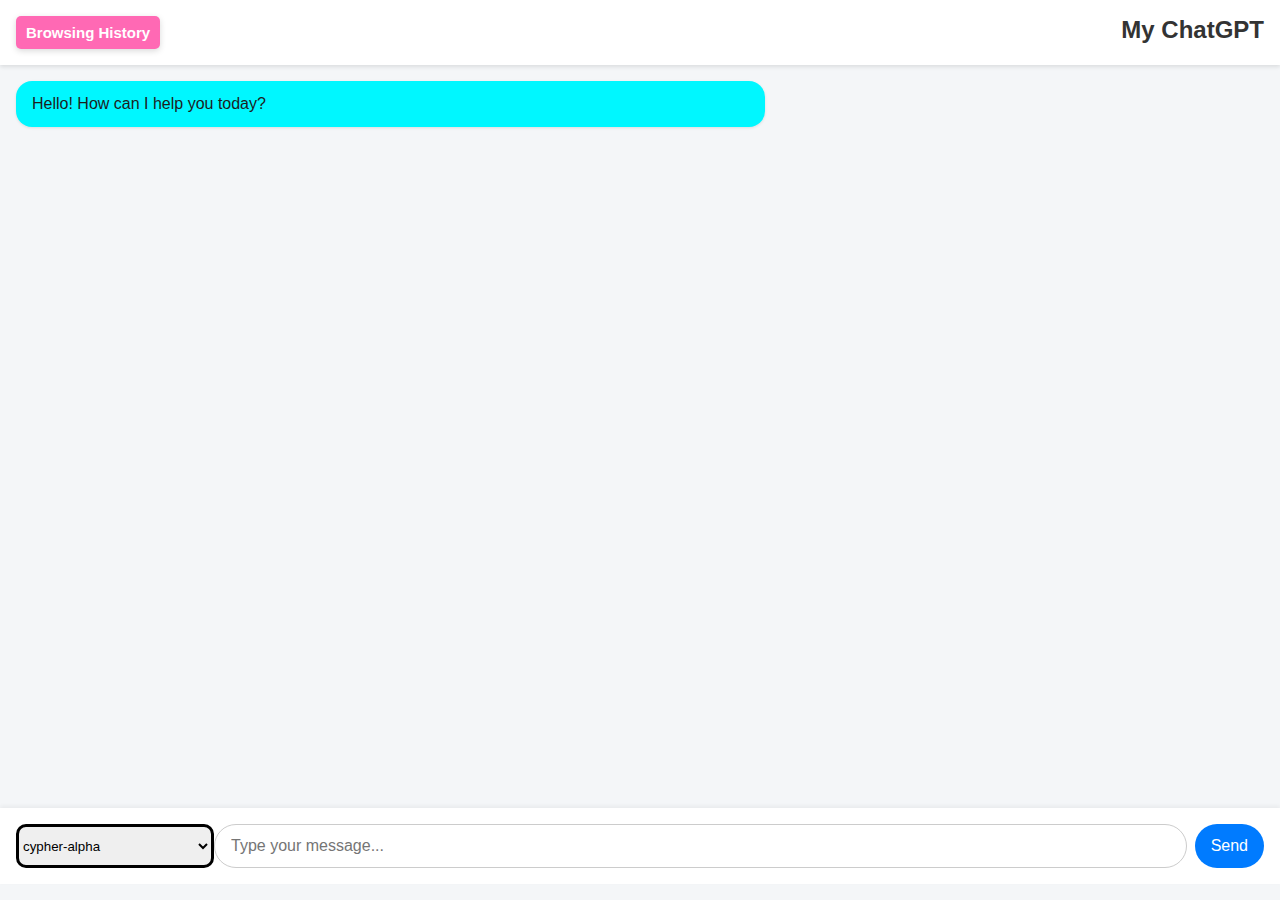
<file: Satyajit Biswal/Chatgpt/index.html>
<!DOCTYPE html>
<html lang="en">
<head>
  <meta charset="UTF-8">
  <meta name="viewport" content="width=device-width, initial-scale=1.0">
  <title>ChatGPT Interface</title>
  <link rel="stylesheet" href="style.css">
</head>
<body>
    <header>
        <button class="historybtn">Browsing History</button>
        <h1>My ChatGPT</h1>
    </header>
  <div class="main">
    <div class="history ">
      <div class="history-nav">
        <button class="reset">Reset</button>
      </div>
      <div >
        <ul class="box">
        
        </ul>
      </div>
    </div>
    <div class="chat-container ">    
      <div class="messages" id="messages">
        <div class="message assistant">Hello! How can I help you today?</div>
      </div>
      
      <div class="input-area">
        <select name="models" id="models">
          <option value="cypher-alpha" selected>cypher-alpha</option>
          <option value="deepseek-r1-0528">deepseek-r1-0528</option>
          <option value="qwen3-32b">qwen3-32b</option>
          <option value="mai-ds-r1">mai-ds-r1</option>
          <option value="deepseek-chat-v3-0324">deepseek-chat-v3-0324</option>
          <option value="mistral-small-3.2-24b-instruct">mistral-small-3.2-24b-instruct</option>
        </select>
        <input type="text" id="userinput" placeholder="Type your message..." autocomplete="off" />
        <button id="sendBtn">Send</button>
      </div>
    </div>
  </div>
  <script src="script.js"></script>
</body>
</html>
</file>
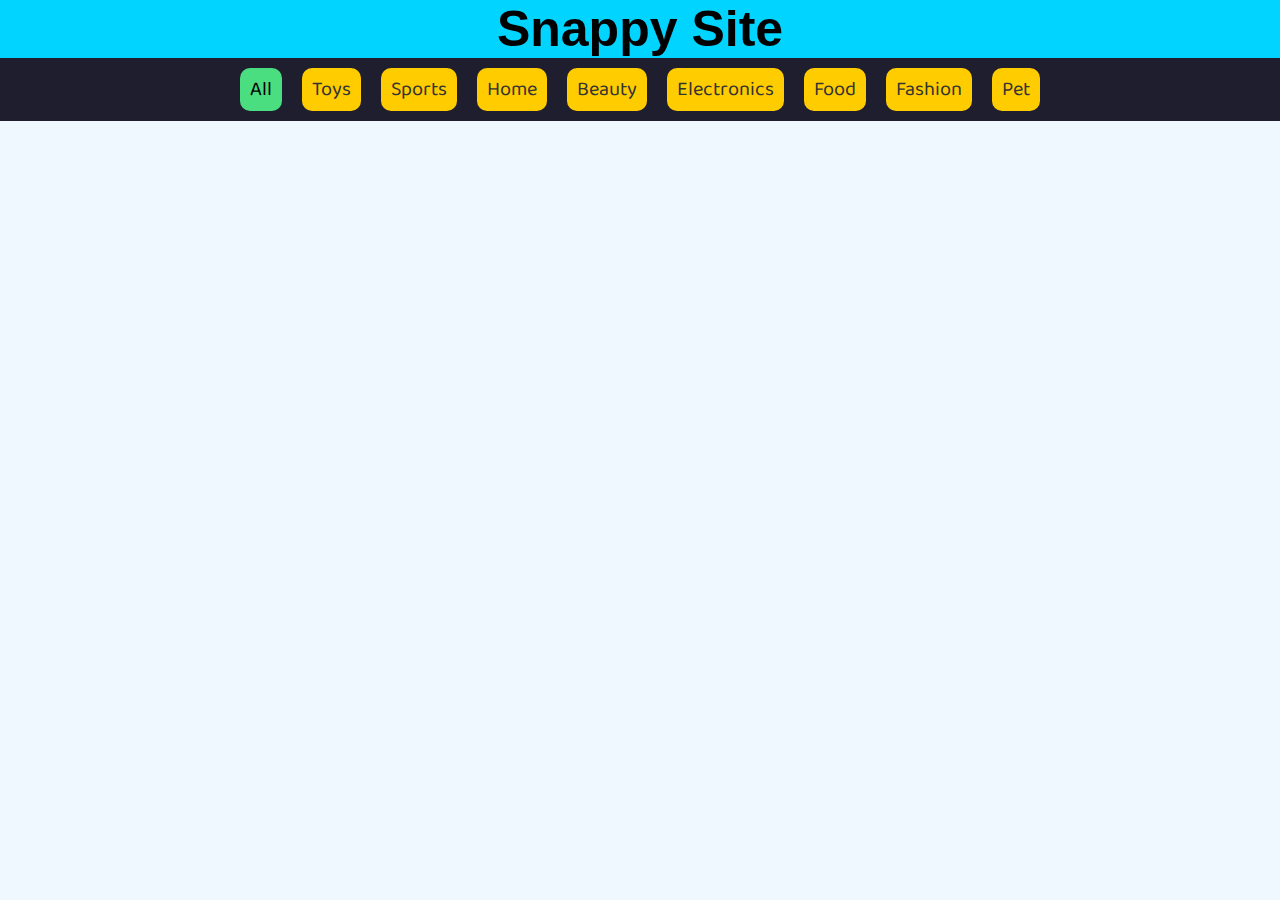
<file: Satyajit Biswal/Snappy Site/index.html>
<!DOCTYPE html>
<html lang="en">
<head>
    <meta charset="UTF-8">
    <meta name="viewport" content="width=device-width, initial-scale=1.0">
    <title>Snappy Site</title>
    <link rel="stylesheet" href="style.css">
</head>
<body>
    <header>
        <h1>Snappy Site</h1>
    </header>
    <main class="categ">
        <input type="radio" value="All" id="all"  name="categories" onchange="onOptionChange(event)" checked>
        <label for="all">All</label>

        <input type="radio" value="toys" id="toys"  name="categories" onchange="onOptionChange(event)">
        <label for="toys">Toys</label>
        
        <input type="radio" value="sports" id="sports" name="categories" onchange="onOptionChange(event)">
        <label for="sports">Sports</label>

        <input type="radio" value="home" id="home" name="categories" onchange="onOptionChange(event)">
        <label for="home">Home</label>

        <input type="radio" value="beauty" id="beauty" name="categories" onchange="onOptionChange(event)">
        <label for="beauty">Beauty</label>

        <input type="radio" value="electronics" id="electronics" name="categories" onchange="onOptionChange(event)">
        <label for="electronics">Electronics</label>

        <input type="radio" value="food" id="food" name="categories" onchange="onOptionChange(event)">
        <label for="food">Food</label>

        <input type="radio" value="fashion" id="fashion" name="categories" onchange="onOptionChange(event)">
        <label for="fashion">Fashion</label>

        <input type="radio" value="pet" id="pet" name="categories" onchange="onOptionChange(event)">
        <label for="pet">Pet</label>
    </main>
    <div class="container">

    </div>
    <script src="script.js"></script>
</body>
</html>
</file>
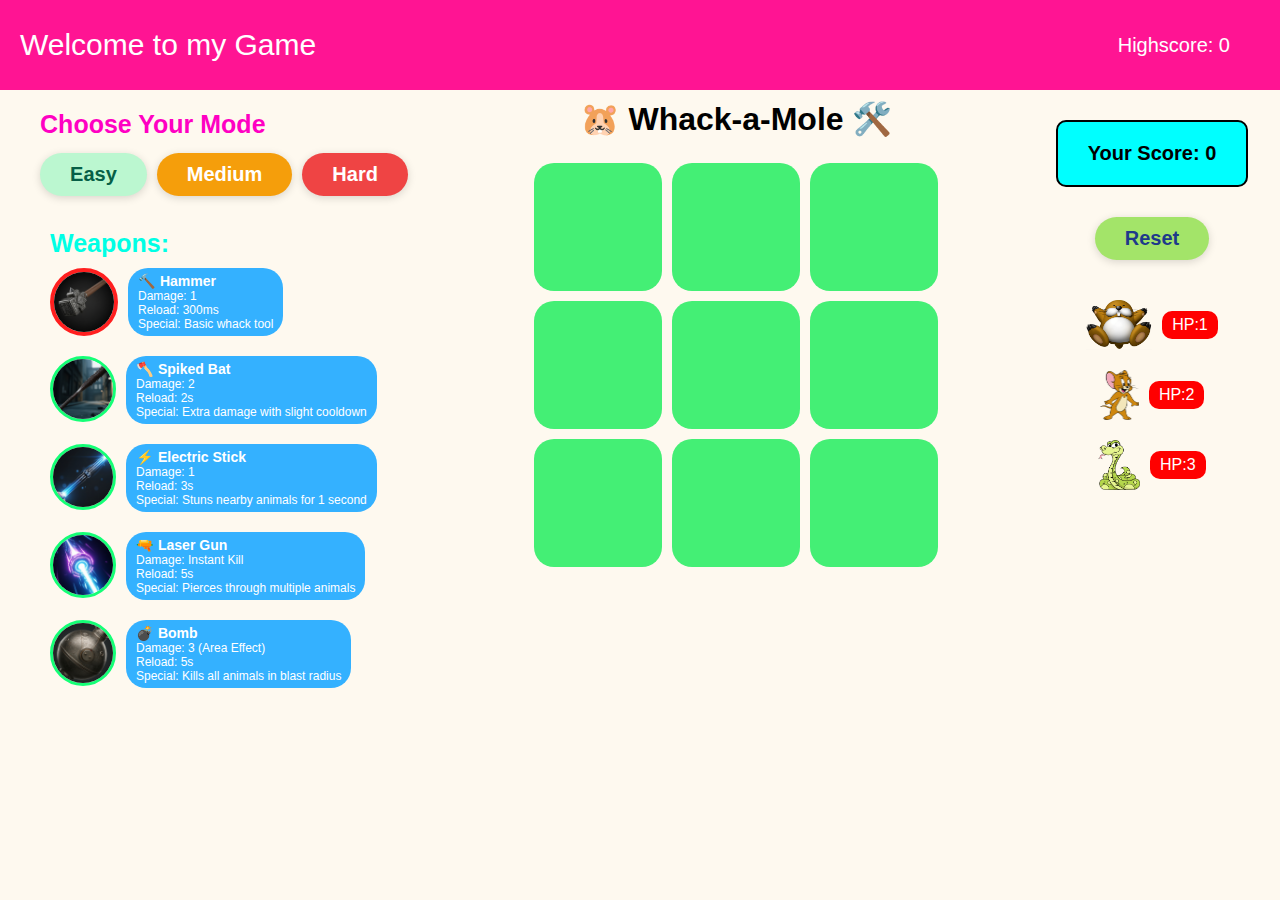
<file: Satyajit Biswal/Whack - a - mole Optimised/index.html>
<!DOCTYPE html>
<html lang="en">

<head>
    <meta charset="UTF-8">
    <meta name="viewport" content="width=device-width, initial-scale=1.0">
    <title>Whack-a-mole</title>
    <link rel="stylesheet" href="style.css">
</head>

<body>
    <nav class="nav-bar">
        <div>Welcome to my Game</div>
        <div class="highscore">Highscore:</div>
    </nav>
    <div class="contain">
        <div class="level-instruction">
            <div class="level">
                <div class="mode">Choose Your Mode</div>
                <ul class="level-mode">
                    <li>
                        <input type="radio" id="easy" name="levels" value="easy" onchange="onModeChange(event)" checked>
                        <label for="easy" class="level-btn easy">Easy</label>
                        <!-- <img src="mole.png" alt="mole" height="80px"> -->
                    </li>
                    <li>
                        <input type="radio" id="medium" name="levels" value="medium" onchange="onModeChange(event)">
                        <label for="medium" class="level-btn medium">Medium</label>
                        <!-- <img src="Jerry.png" alt="jerry" height="80px"> -->
                    </li>
                    <li>
                        <input type="radio" id="hard" name="levels" value="hard" onchange="onModeChange(event)">
                        <label for="hard" class="level-btn hard">Hard</label>
                        <!-- <img src="snake.png" alt="snake" height="80px"> -->
                    </li>
                </ul>
            </div>
            <div class="weapon-box">
                <div class="heading">Weapons:</div>
                <div class="weapons-list">
                    <div class="weapon-option">
                        <input type="radio" name="weapon" value="hammer" id="hammer" 
                            checked>
                        <label for="hammer" class="weapon-name"><img src="Hammer.jpeg" alt="Hammer"></label>
                        <span class="weapon-desc">
                            <h3>🔨 Hammer</h3>
                            <p>Damage: 1<br>Reload: 300ms<br>Special: Basic whack tool</p>
                        </span>
                    </div>
                    <div class="weapon-option">
                        <input type="radio" name="weapon" value="spikebat" id="spikebat"
                            >
                        <label for="spikebat" class="weapon-name"><img src="Bat.jpeg" alt="spikebat"></label>
                        <span class="weapon-desc">
                            <h3>🪓 Spiked Bat</h3>
                            <p>Damage: 2<br>Reload: 2s<br>Special: Extra damage with slight cooldown</p>
                    </div>
                    <div class="weapon-option">
                        <input type="radio" name="weapon" value="electricstick" id="electricstick"
                            >
                        <label for="electricstick" class="weapon-name"><img src="ElectricStick.jpeg"
                                alt="electricstick"></label>
                        <span class="weapon-desc">
                            <h3>⚡ Electric Stick</h3>
                            <p>Damage: 1<br>Reload: 3s<br>Special: Stuns nearby animals for 1 second</p>
                        </span>
                    </div>
                    <div class="weapon-option">
                        <input type="radio" name="weapon" value="laser" id="laser" >
                        <label for="laser" class="weapon-name"><img src="Laser.jpeg" alt="laser"></label>
                        <span class="weapon-desc">
                            <h3>🔫 Laser Gun</h3>
                            <p>Damage: Instant Kill<br>Reload: 5s<br>Special: Pierces through multiple animals</p>
                        </span>
                    </div>
                    <div class="weapon-option">
                        <input type="radio" name="weapon" value="bomb" id="bomb" >
                        <label for="bomb" class="weapon-name"><img src="Bomb.jpeg" alt="bomb"></label>
                        <span class="weapon-desc">
                            <h3>💣 Bomb</h3>
                            <p>Damage: 3 (Area Effect)<br>Reload: 5s<br>Special: Kills all animals in blast radius
                            </p>
                        </span>
                    </div>
                </div>
            </div>
        </div>
        <div class="maingame">
            <h1>🐹 Whack-a-Mole 🛠️</h1>
            <div class="game">
                <div id="1" class="box"></div>
                <div id="2" class="box"></div>
                <div id="3" class="box"></div>
                <div id="4" class="box"></div>
                <div id="5" class="box"></div>
                <div id="6" class="box"></div>
                <div id="7" class="box"></div>
                <div id="8" class="box"></div>
                <div id="9" class="box"></div>
            </div>
        </div>
        <div class="scorecard">
            <div class="score">Your Score:0</div>
            <button class="reset-btn level-btn">Reset</button>
            <div class="gameover"></div>
            <div class="animals">
                <div class="animal">
                    <img src="mole.png" alt="mole" height="50px">
                    <span>HP:1</span>
                </div>
                <div class="animal">
                    <img src="Jerry.png" alt="jerry" height="50px">
                    <span>HP:2</span>
                </div>
                <div class="animal">
                    <img src="snake.png" alt="snake" height="50px">
                    <span>HP:3</span>
                </div>
            </div>
        </div>
    </div>
    <script src="main.js"></script>
</body>

</html>
</file>
<file: Satyajit Biswal/Chatgpt/style.css>
* {
  box-sizing: border-box;
  margin: 0; 
  padding: 0;
  }
body, html { 
  height: 100%; 
  font-family: Arial, sans-serif;
  background: #f4f6f8;
}

.main{
  display: flex;
  width: 100%;
  height: 91%;
  position: relative;
}

.chat-container {
  position: absolute;
  top: 0;
  bottom: 0;
  right: 0;

   display: flex; 
   flex-direction: column; 
   /* height: 100%;  */
   /* order: 2; */
   width: 100%;
   opacity: 1;
   transition: width 1s ease-out,opacity 0.5s ease-in-out;
}
.history{
  position: absolute;
  left: 0;
  top: 0;
  bottom: 0;

  transform: translateX(-100%);
   opacity:0;
   width: 0%;
  transition: width 1s ease-in-out,opacity 0.5s ease-in-out,transform 1s ease-in-out;

   border: 3px solid black;
   padding: 1rem 0.5rem;
   overflow-y: auto;
   word-wrap: break-word;
}
.dim{
  width: 80%;
  opacity: 1;
}
.show{
  opacity:1;
  width:20%;
  transform: translateX(0);
}
header {
   background: #fff; 
   padding:1rem; 
   box-shadow: 0 2px 4px rgba(0,0,0,0.1); 
   display: flex; 
   justify-content: space-between;
}
header h1 {
   font-size: 1.5rem; 
   color: #333; 
   text-align: center;
}
header .historybtn{
  padding: 8px 10px;
  border: none;
  background-color: hotpink;
  color: white;
  font-weight: 600;
  font-size: 15px;
  border-radius: 5px;
  cursor: pointer;
  box-shadow: 0px 2px 6px rgba(0, 0, 0,0.15);
  transition:transform 0.2s ease,box-shadow 0.2s ease;
  position: relative;
  z-index: 10;
}
.historybtn:hover{
  transform: translateY(-2px);
  box-shadow: 0px 6px 16px rgba(0, 0, 0,0.25);
}

.messages { 
  flex: 1; 
  overflow-y: auto; 
 padding: 1rem; 
}
.message { 
  max-width: 60%;
  margin-bottom: 0.75rem;
  padding: 0.75rem 1rem; 
  border-radius: 1rem; 
  line-height: 1.4; 
}
.message.assistant { 
  background: #00f7ff; 
  color: #1d1d1d;
   align-self: flex-start; 
   box-shadow: 0 1px 3px rgba(0,0,0,0.1); 
}
.message.user { 
  background: #007bff; 
  color: #fff; 
  align-self: flex-end; 
}

.input-area { 
  display: flex; 
  padding: 1rem;
   background: #fff; 
   box-shadow: 0 -2px 4px rgba(0,0,0,0.05); 
}
.input-area input {
  flex: 1;
  padding: 0.75rem 1rem;
  border: 1px solid #ccc;
  border-radius: 2rem;
  font-size: 1rem;
  outline: none;
  transition: border-color 0.2s;
}
.input-area input:focus { 
  border-color: #007bff; 
}
.input-area button {
  margin-left: 0.5rem;
  padding: 0 1rem;
  border: none;
  background: #007bff;
  color: #fff;
  border-radius: 2rem;
  font-size: 1rem;
  cursor: pointer;
  transition: background 0.2s;
}
.input-area button:hover { 
  background: #0056b3;
 }

 
.history-nav{
  padding: 1rem;
  text-align: end;
}

.history ul{
  list-style: none;
}
.reset{
  padding: 5px 10px;
  font-size: 15px;
  font-weight: 500;
  border: none;
  background-color: red;
  color: white;
  border-radius:5px ;
  cursor: pointer;
}
.history ul li{
   cursor: pointer;
   padding: 5px;
   background-color: rgb(14, 14, 14);
   border: 2px solid none;
   border-radius: 8px;
   margin-bottom: 5px;
   color: white;
   transition: transform 0.2s ease,box-shadow 0.2s ease;
}
.history ul li:hover{
  background-color:rgb(43, 141, 253);
  box-shadow: 0px 6px 16px rgb(0, 0, 0,0.25);
  transform: translateY(-2px);
}
.newMessage{
   max-width: 60%;
   margin-bottom: 0.75rem;
   padding: 0.75rem 1rem; 
    border-radius: 1rem; 
  line-height: 1.4; 
   background: #fff;
    color: #333;
    align-self: flex-start;
    box-shadow: 0 1px 3px rgba(0, 0, 0, 0.1); 
}
.newAnswer{
  max-width: 60%;
   margin-bottom: 0.75rem;
   padding: 0.75rem 1rem; 
  border-radius: 1rem; 
   line-height: 1.4; 
   background: rgb(0, 110, 255);
    color: #ffffff;
    align-self: flex-start;
    box-shadow: 0 1px 3px rgba(0, 0, 0, 0.1);
}

#models{
  border: 3px solid black;
  border-radius: 10px;
  cursor: pointer;
}
</file>
<file: Satyajit Biswal/Snappy Site/style.css>
@import url('https://fonts.googleapis.com/css2?family=Baloo+Bhai+2&family=Poppins:wght@300&display=swap');
*{
    margin: 0;
    padding: 0;
    box-sizing: border-box;
}
body{
    overflow-y: auto;
    background-color: aliceblue;
}
header{
   font-family:sans-serif;
   text-align: center;
   font-size: 25px;
   background-color: #00d4ff;
   color: black;
}
.categ{
    padding: 10px;
    font-family: "Baloo Bhai 2", sans-serif;
    display: flex;
    gap: 20px;
    justify-content: center;
    font-size: 20px;
    background-color: #1e1e2f;
 }
input[type="radio"]{
   display: none;
}
 label{
    color: #333333;
    background-color: #ffcc00;
    padding: 5px 10px;
    border: none;
    border-radius: 10px;
    cursor: pointer;
    transition: transform 0.2s ease,box-shadow 0.2s ease;
}

label:hover {
    transform: translateY(-2px);
    box-shadow: 0px 2px 16px black;
    color: white;
    background-color: #00bcd4;
}
input[type="radio"]:checked + label{
    color: black;
    background-color: #4ade80;
}

.container{
    display: flex;
    justify-content: flex-start;
    margin-left: 3vw;
    margin-right: 3vw;
    row-gap: 10vh;
    column-gap: 1.5vw;
    margin-top: 50px;
    flex-wrap: wrap;
}

.box{
    background-color: white;
    width: 22vw;
    display: flex;
    flex-direction: column;
    border: 2px solid black;
    border-radius: 20px;
     box-shadow: -3px 8px 8px rgb(152 218 240);
}
.content{
    display: flex;
    font-family: "Baloo Bhai 2", sans-serif;
    padding: 10px 12px;
    display: flex;
    flex-direction: column;
}
.box .imagecontainer{
    height: 200px;
}
.box img{
    width: 100%;
    height: 100%;
    object-fit: cover;
    object-position: center center;
    border-top-left-radius: 20px;
    border-top-right-radius: 20px;
}
.key{
    font-weight: bold;
    font-family: Poppins,sans-serif;
}
</file>
<file: Satyajit Biswal/Whack - a - mole Optimised/style.css>
@import url('https://fonts.googleapis.com/css2?family=Baloo+Bhai+2&family=Montserrat:ital,wght@0,100..900;1,100..900&family=Poppins:ital,wght@0,100;0,200;0,300;0,400;0,500;0,600;0,700;0,800;0,900;1,100;1,200;1,300;1,400;1,500;1,600;1,700;1,800;1,900&family=Roboto:ital,wght@0,100..900;1,100..900&display=swap');

*{
  margin: 0;
  padding: 0;
   font-family: "Baloo Bhai", sans-serif;
}

body{
  background-color: #fef9ef;
}
.nav-bar {
  height: 10vh;
  display: flex;
  align-items: center;
  justify-content: space-between;
  font-size: 30px;
  background-color: deeppink;
  color: white;
  padding-left: 20px;
  padding-right: 50px;
}
.highscore{
  font-size: 20px;
}
.contain{
  display: grid;
  grid-template-columns: 35vw 45vw 20vw;
  grid-template-rows: 90vh;
}
.level-instruction{
  display: flex;
  flex-direction: column;
  align-items: center;
}
.level{
  font-size: 25px;
}
.mode{
   padding-top: 20px;
   color: rgb(255, 0, 195);
   font-weight: 600;
   padding-bottom: 10px;
}
.level-mode{
  list-style: none;
  display: flex;
  /* flex-direction: column; */
  gap: 10px;
}
.level-mode li{
  display: flex;
  /* justify-content: center; */
  align-items: center;
  height:50px;
}
.level-btn{
  padding: 10px 30px;
  border-radius: 2000px;
  cursor: pointer;
  border: none;
  transition: transform 0.2s ease,box-shadow 0.2s ease;
  box-shadow: 0 2px 8px rgba(0,0,0,0.15);
  font-weight: bold;
  font-size: 20px;
  color: #ffffff;
}
.level-btn:hover{
  transform: translateY(-2px);
  box-shadow: 0 6px 16px rgba(0,0,0.25);
}
.level-mode .easy{
  background:#00ff2f;
  color: #ffffff;
}
.level-mode .medium{
  background:#f59e0b;
  color: #ffffff;
}
.level-mode .hard{
  background:#ef4444;
  color: #ffffff;
}
.instruction{
  margin:  40px 30px;
  font-size: 20px;
  text-align: justify;
  border: 5px solid black;
  outline: 5px solid rgb(164, 164, 164);
  border-radius: 30px;
  padding: 10px 20px 20px 20px;
  background-color: #0080ffdf;
  color: white;
   font-style:italic;
}
.heading{
  font-size: 25px;
  font-weight: 600;
  color:rgb(0, 255, 229) ;
  padding-bottom: 10px;
}

.maingame{
  display: flex;
  flex-direction: column;
  align-items: center;
  padding:10px ;
}
.game{
  padding: 25px;
  display: grid;
  grid-template-columns: repeat(3,10vw);
  grid-template-rows: repeat(3,10vw);
  gap: 10px;
}
.box{
  cursor: pointer;
  display: flex;
  align-items: center;
  justify-content: center;
  background-color: #44ef75;
  border: none;
  border-radius: 20px;
}
.reset-btn{
  color: #1e3a8a;
  background-color: #a3e469;
}

input[type="radio"] {
     opacity: 0;
     position: fixed;
     width: 0;
  }

 input[type="radio"]:checked + .easy{
 background-color: #bbf7d0;
 color: #065f46;
}
input[type="radio"]:checked + .medium{
 background-color: #fde68a;
 color: #92400e;
}
input[type="radio"]:checked + .hard{
  background-color: #fecaca;
  color: #991b1b;
}
.mole{
  height: 110px;
}
.cactus{
  height: 110px;
}
.gameover{
  color: deeppink;
  font-size: 20px;
  padding: 20px;

}

.scorecard{
  display: flex;
  flex-direction: column;
  align-items: center;
}
.score{
  color: black;
  background-color: aqua;
  padding: 20px 30px;
  border: 2px solid black;
  border-radius: 10px;
  width: max-content;
  margin: 30px;
  font-size: 20px;
  font-weight: 600;
}

.gameover{
  font-weight: 600;
  color: rgb(39, 108, 238);
}

.weapon-box{
  align-self: baseline;
    margin-left: 50px;
    margin-top: 30px;
}
.weapons-list{
  display: flex;
  flex-direction: column;
  gap: 20px;
}

.weapon-option{
  display: flex;
  gap: 10px;
}
.weapon-option .weapon-name{
  border: 3px solid rgb(20, 255, 118);
  height: 60px;
  width: 60px;
  border-radius: 50px;
  cursor: pointer;
  transition:box-shadow 0.2s ease,transform 0.2s ease;
}
.weapon-name img{
  object-fit: cover;
  object-position: center center;
  height: 100%;
  width:100%;
  border-radius: 50px;
}

.weapons-option label:hover{
 box-shadow: 0px 0px 16px  red;
 transform: translateY(-2px);
}
input[type='radio']:checked + .weapon-name {
  border: 4px solid rgba(255, 20, 20, 0.953);
}

.weapon-desc{
  padding: 5px 10px;
  background-color: rgb(52, 177, 255);
  color: white;
  border-radius: 20px ;
  font-size: 12px;
}

.animals{
  display: flex;
  flex-direction: column;
  gap: 20px;
}
.animal{
 display: flex;
 justify-content: center;
 align-items: center;
 gap: 10px;
}
.animal span{
  background-color: red;
  padding: 5px 10px;
  color: white;
  border-radius: 10px;
}
</file>
